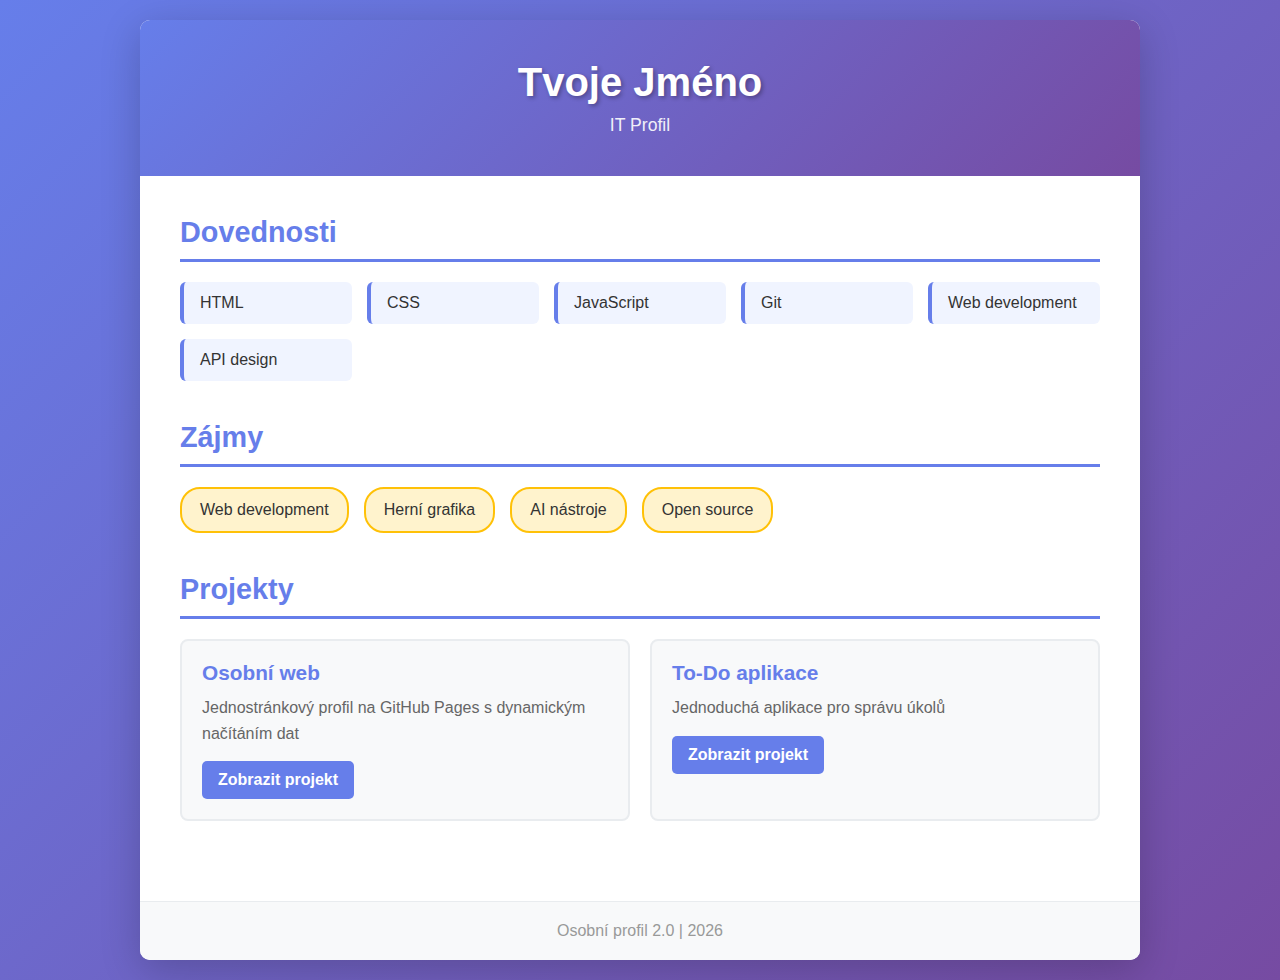
<file: index.html>
<!DOCTYPE html>
<html lang="cs">
<head>
    <meta charset="UTF-8">
    <meta name="viewport" content="width=device-width, initial-scale=1.0">
    <title>Osobní IT Profil</title>
    <link rel="stylesheet" href="style.css">
</head>
<body>
    <div class="container">
        <header>
            <h1 id="name"></h1>
            <p>IT Profil</p>
        </header>

        <main>
            <section class="section-skills">
                <h2>Dovednosti</h2>
                <ul id="skills"></ul>
            </section>

            <section class="section-interests">
                <h2>Zájmy</h2>
                <div id="interests"></div>
            </section>

            <section class="section-projects">
                <h2>Projekty</h2>
                <div id="projects"></div>
            </section>
        </main>

        <footer>
            <p>Osobní profil 2.0 | 2026</p>
        </footer>
    </div>

    <script src="app.js"></script>
</body>
</html>
</file>
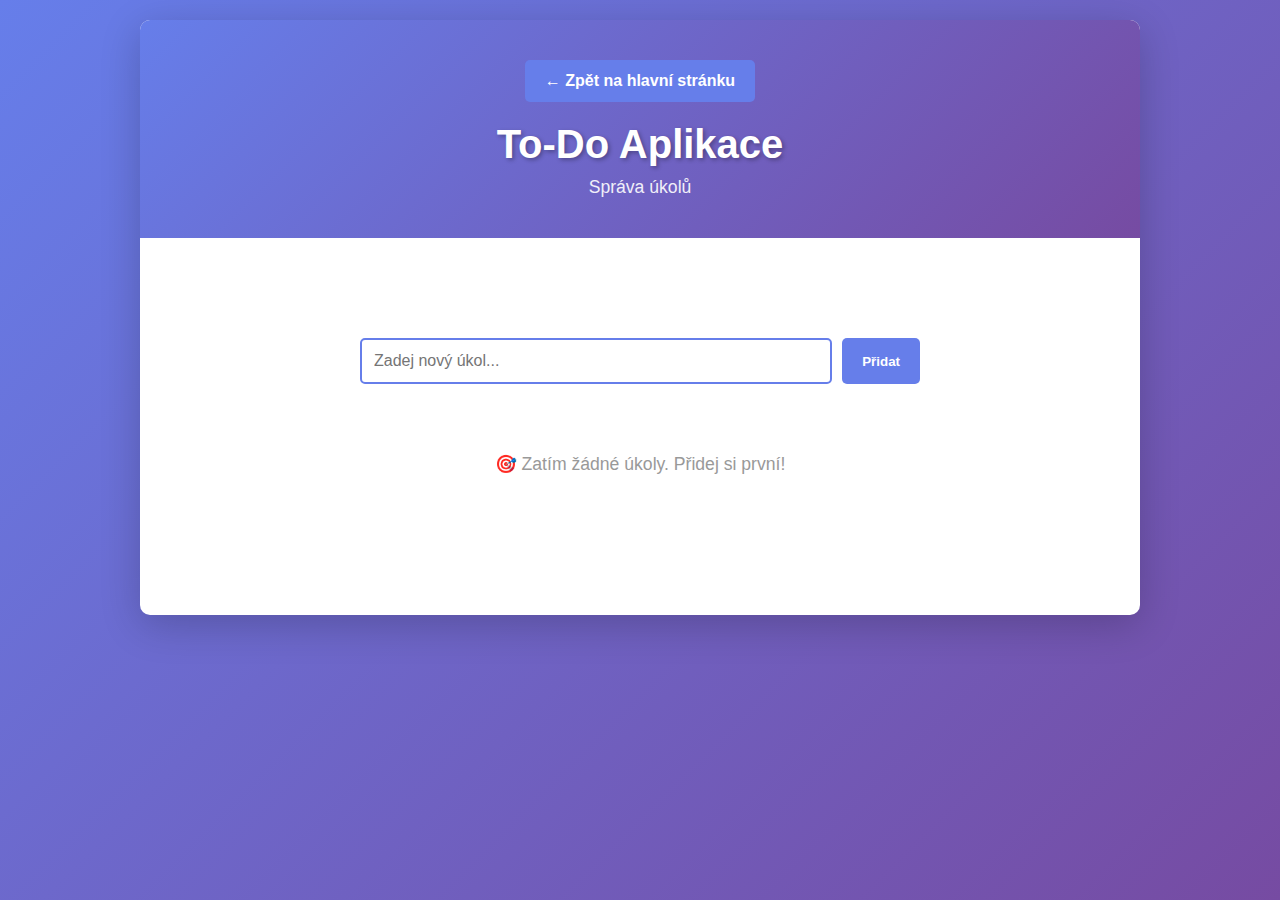
<file: todo.html>
<!DOCTYPE html>
<html lang="cs">
<head>
    <meta charset="UTF-8">
    <meta name="viewport" content="width=device-width, initial-scale=1.0">
    <title>To-Do Aplikace</title>
    <link rel="stylesheet" href="style.css">
    <style>
        .todo-container {
            max-width: 600px;
            margin: 40px auto;
            padding: 20px;
        }

        .todo-input-wrapper {
            display: flex;
            gap: 10px;
            margin-bottom: 30px;
        }

        .todo-input-wrapper input {
            flex: 1;
            padding: 12px;
            border: 2px solid #667eea;
            border-radius: 5px;
            font-size: 1em;
        }

        .todo-input-wrapper button {
            background: #667eea;
            color: white;
            border: none;
            padding: 12px 20px;
            border-radius: 5px;
            cursor: pointer;
            font-weight: 600;
            transition: all 0.3s ease;
        }

        .todo-input-wrapper button:hover {
            background: #764ba2;
            transform: scale(1.05);
        }

        .todo-list {
            list-style: none;
            margin-bottom: 30px;
        }

        .todo-item {
            background: #f8f9fa;
            padding: 15px;
            margin-bottom: 10px;
            border-radius: 5px;
            border-left: 4px solid #667eea;
            display: flex;
            justify-content: space-between;
            align-items: center;
            transition: all 0.3s ease;
        }

        .todo-item.completed {
            background: #e8f5e9;
            border-left-color: #4caf50;
        }

        .todo-item.completed span {
            text-decoration: line-through;
            color: #999;
        }

        .todo-item span {
            flex: 1;
        }

        .todo-buttons {
            display: flex;
            gap: 8px;
        }

        .todo-btn {
            padding: 6px 12px;
            border: none;
            border-radius: 3px;
            cursor: pointer;
            font-size: 0.9em;
            font-weight: 600;
            transition: all 0.3s ease;
        }

        .btn-check {
            background: #4caf50;
            color: white;
        }

        .btn-check:hover {
            background: #45a049;
        }

        .btn-delete {
            background: #f44336;
            color: white;
        }

        .btn-delete:hover {
            background: #da190b;
        }

        .back-button {
            display: inline-block;
            margin-bottom: 20px;
            background: #667eea;
            color: white;
            padding: 12px 20px;
            border-radius: 5px;
            text-decoration: none;
            font-weight: 600;
            transition: all 0.3s ease;
        }

        .back-button:hover {
            background: #764ba2;
            transform: scale(1.05);
        }

        .empty-state {
            text-align: center;
            padding: 40px;
            color: #999;
        }

        .empty-state p {
            font-size: 1.1em;
            margin: 0;
        }
    </style>
</head>
<body>
    <div class="container">
        <header>
            <a href="index.html" class="back-button">← Zpět na hlavní stránku</a>
            <h1>To-Do Aplikace</h1>
            <p>Správa úkolů</p>
        </header>

        <main>
            <div class="todo-container">
                <div class="todo-input-wrapper">
                    <input 
                        type="text" 
                        id="todoInput" 
                        placeholder="Zadej nový úkol..."
                    >
                    <button onclick="addTodo()">Přidat</button>
                </div>

                <ul class="todo-list" id="todoList"></ul>

                <div id="emptyState" class="empty-state">
                    <p>🎯 Zatím žádné úkoly. Přidej si první!</p>
                </div>
            </div>
        </main>
    </div>

    <script>
        let todos = JSON.parse(localStorage.getItem('todos')) || [];

        function renderTodos() {
            const todoList = document.getElementById('todoList');
            const emptyState = document.getElementById('emptyState');

            todoList.innerHTML = '';

            if (todos.length === 0) {
                emptyState.style.display = 'block';
                return;
            }

            emptyState.style.display = 'none';

            todos.forEach((todo, index) => {
                const li = document.createElement('li');
                li.className = `todo-item ${todo.completed ? 'completed' : ''}`;

                li.innerHTML = `
                    <span>${escapeHtml(todo.text)}</span>
                    <div class="todo-buttons">
                        <button class="todo-btn btn-check" onclick="toggleTodo(${index})">
                            ${todo.completed ? '↩️ Zrušit' : '✓ Hotovo'}
                        </button>
                        <button class="todo-btn btn-delete" onclick="deleteTodo(${index})">
                            🗑️ Smazat
                        </button>
                    </div>
                `;

                todoList.appendChild(li);
            });
        }

        function addTodo() {
            const input = document.getElementById('todoInput');
            const text = input.value.trim();

            if (text === '') {
                alert('Prosím, zadej úkol!');
                return;
            }

            todos.push({
                text: text,
                completed: false
            });

            localStorage.setItem('todos', JSON.stringify(todos));
            input.value = '';
            renderTodos();
        }

        function toggleTodo(index) {
            todos[index].completed = !todos[index].completed;
            localStorage.setItem('todos', JSON.stringify(todos));
            renderTodos();
        }

        function deleteTodo(index) {
            todos.splice(index, 1);
            localStorage.setItem('todos', JSON.stringify(todos));
            renderTodos();
        }

        function escapeHtml(text) {
            const div = document.createElement('div');
            div.textContent = text;
            return div.innerHTML;
        }

        // Odesílání formuláře Enterem
        document.addEventListener('DOMContentLoaded', function() {
            const input = document.getElementById('todoInput');
            input.addEventListener('keypress', function(e) {
                if (e.key === 'Enter') {
                    addTodo();
                }
            });
            renderTodos();
        });
    </script>
</body>
</html>
</file>
<file: style.css>
* {
    margin: 0;
    padding: 0;
    box-sizing: border-box;
}

body {
    font-family: 'Segoe UI', Tahoma, Geneva, Verdana, sans-serif;
    background: linear-gradient(135deg, #667eea 0%, #764ba2 100%);
    min-height: 100vh;
    padding: 20px;
    color: #333;
}

.container {
    max-width: 1000px;
    margin: 0 auto;
    background: white;
    border-radius: 10px;
    box-shadow: 0 10px 40px rgba(0, 0, 0, 0.2);
    overflow: hidden;
}

header {
    background: linear-gradient(135deg, #667eea 0%, #764ba2 100%);
    color: white;
    padding: 40px 20px;
    text-align: center;
}

header h1 {
    font-size: 2.5em;
    margin-bottom: 10px;
    text-shadow: 2px 2px 4px rgba(0, 0, 0, 0.3);
}

header p {
    font-size: 1.1em;
    opacity: 0.9;
}

main {
    padding: 40px;
}

.section-skills,
.section-interests,
.section-projects {
    margin-bottom: 40px;
}

h2 {
    color: #667eea;
    font-size: 1.8em;
    margin-bottom: 20px;
    border-bottom: 3px solid #667eea;
    padding-bottom: 10px;
}

#skills {
    list-style: none;
    display: grid;
    grid-template-columns: repeat(auto-fit, minmax(150px, 1fr));
    gap: 15px;
}

#skills li {
    background: #f0f4ff;
    padding: 12px 16px;
    border-radius: 6px;
    border-left: 4px solid #667eea;
    font-weight: 500;
    transition: all 0.3s ease;
}

#skills li:hover {
    background: #e8ecff;
    transform: translateY(-2px);
    box-shadow: 0 4px 12px rgba(102, 126, 234, 0.2);
}

#interests {
    display: flex;
    flex-wrap: wrap;
    gap: 15px;
}

.interest-item {
    background: #fff3cd;
    border: 2px solid #ffc107;
    padding: 12px 18px;
    border-radius: 20px;
    font-weight: 500;
    cursor: pointer;
    transition: all 0.3s ease;
}

.interest-item:hover {
    background: #ffc107;
    color: white;
    transform: scale(1.05);
}

#projects {
    display: grid;
    grid-template-columns: repeat(auto-fit, minmax(300px, 1fr));
    gap: 20px;
}

.project-card {
    background: #f8f9fa;
    border: 2px solid #e9ecef;
    border-radius: 8px;
    padding: 20px;
    transition: all 0.3s ease;
}

.project-card:hover {
    border-color: #667eea;
    box-shadow: 0 8px 20px rgba(102, 126, 234, 0.15);
    transform: translateY(-5px);
}

.project-card h3 {
    color: #667eea;
    margin-bottom: 10px;
    font-size: 1.3em;
}

.project-card p {
    color: #666;
    margin-bottom: 15px;
    line-height: 1.6;
}

.project-link {
    display: inline-block;
    background: #667eea;
    color: white;
    padding: 10px 16px;
    border-radius: 5px;
    text-decoration: none;
    font-weight: 600;
    transition: all 0.3s ease;
}

.project-link:hover {
    background: #764ba2;
    padding: 10px 20px;
}

footer {
    background: #f8f9fa;
    text-align: center;
    padding: 20px;
    color: #999;
    border-top: 1px solid #e9ecef;
}

footer p {
    margin: 0;
}

@media (max-width: 768px) {
    header h1 {
        font-size: 1.8em;
    }

    main {
        padding: 20px;
    }

    #skills {
        grid-template-columns: repeat(auto-fit, minmax(120px, 1fr));
    }

    #projects {
        grid-template-columns: 1fr;
    }

    #interests {
        gap: 10px;
    }

    .interest-item {
        font-size: 0.9em;
        padding: 8px 14px;
    }
}
</file>
